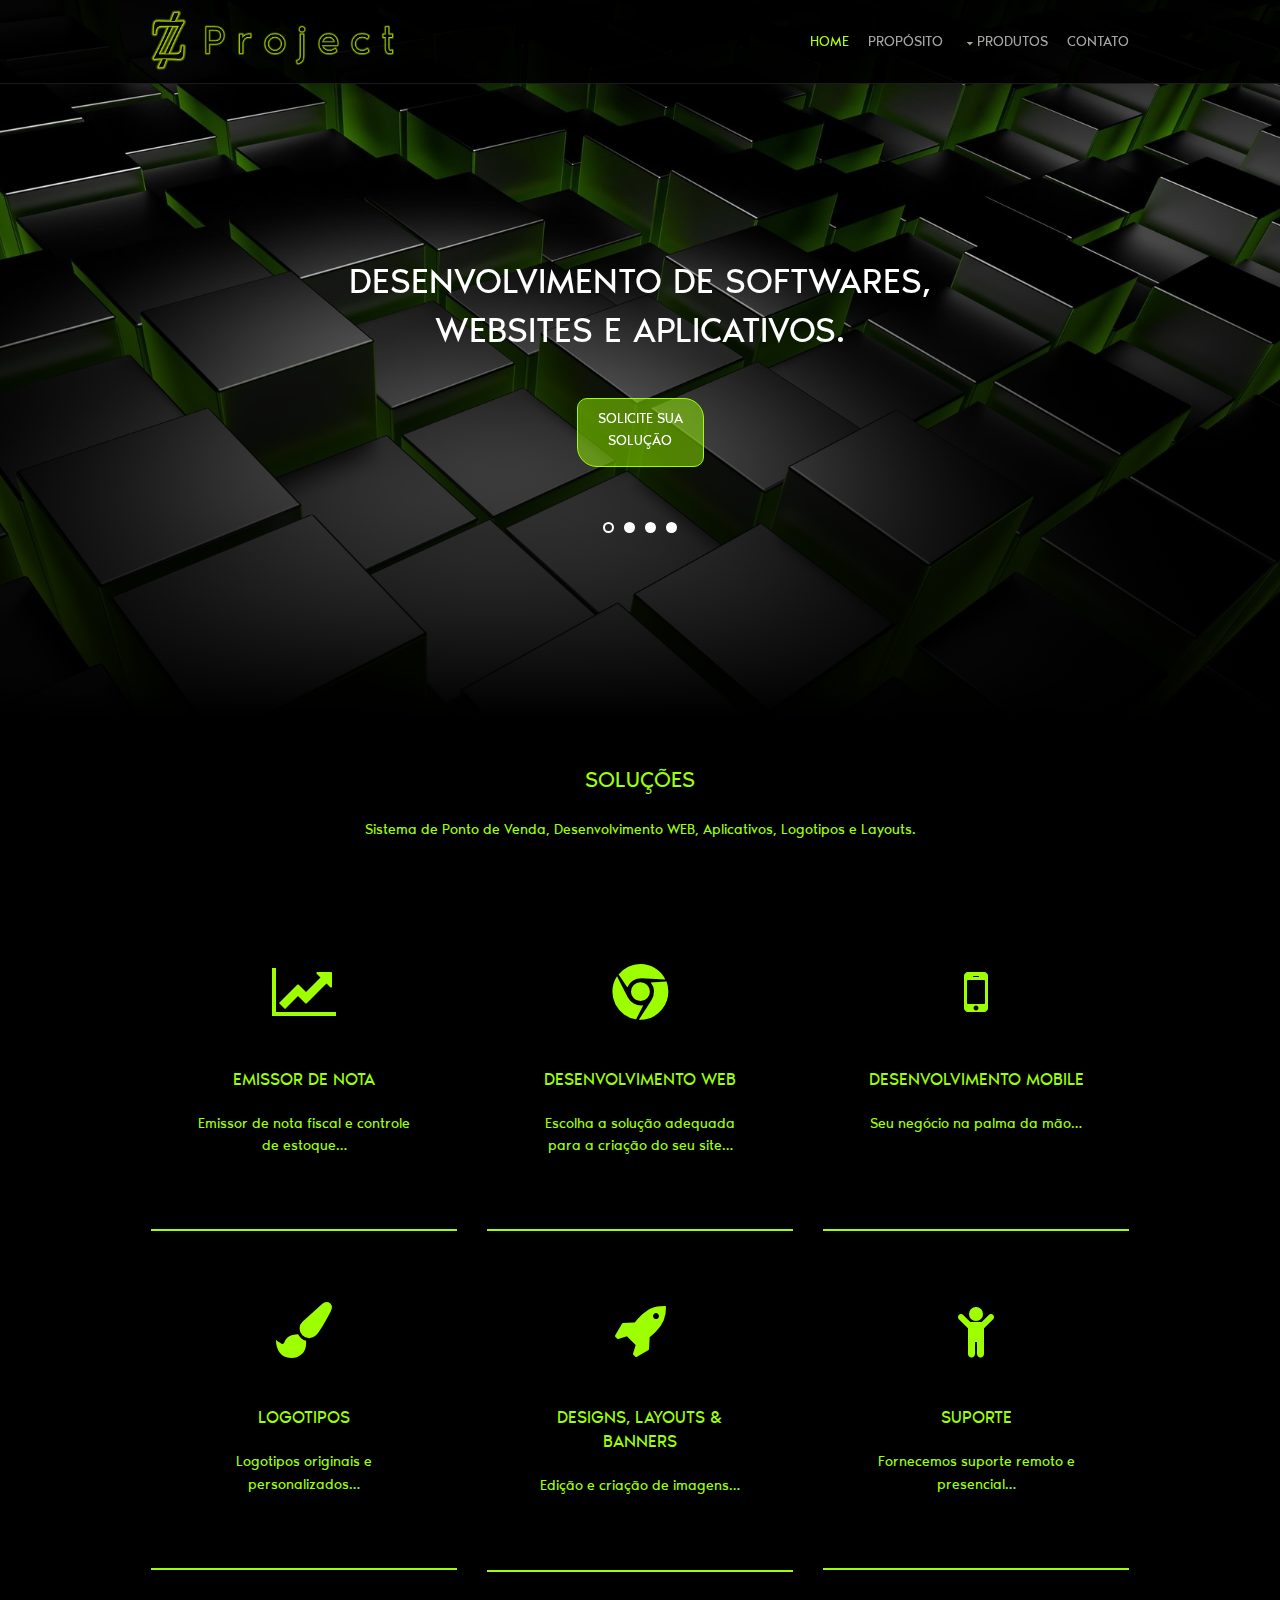
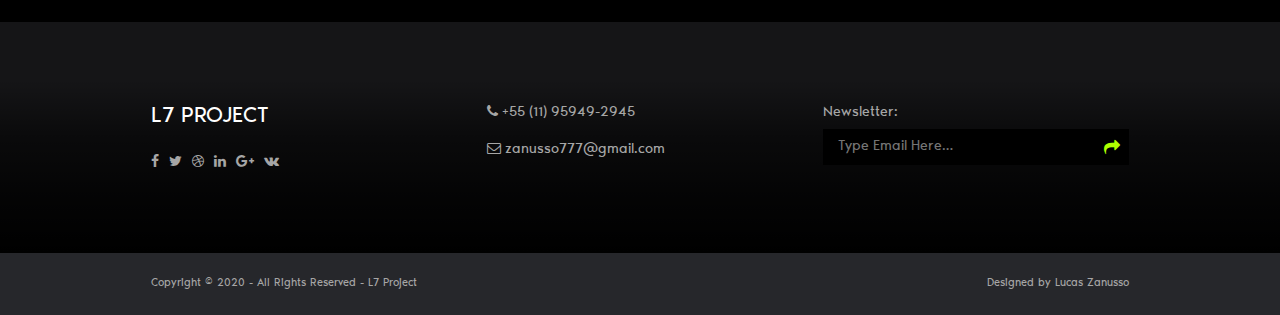
<file: index.html>
<!DOCTYPE html>

<html>
<head>
<title>L7 Project</title>
<meta charset="utf-8">
<meta name="viewport" content="width=device-width, initial-scale=1.0, maximum-scale=1.0, user-scalable=no">
<link href="layout/styles/layout.css" rel="stylesheet" type="text/css" media="all">

<link rel="sortcut icon" href="./images/l7ico.png" type="image/gif" />


<script type="text/javascript">
  function RemoveSelection() 
     {if (window.getSelection) {window.getSelection().removeAllRanges();}}
</script>

</head>
<body id="top" onmouseup="RemoveSelection();">

<!-- ################################################################################################ -->
<!-- ################################################################################################ -->
<!-- ################################################################################################ -->


<!-- Top Menu -->


<div class="wrapper row1">
  <header id="header" class="hoc clear"> 
    <!-- ################################################################################################ -->
    <div id="logo" class="fl_left">
      <h1><a href="index.html"><img src="images/logo.png"  height:"60px"></a></h1>
    </div>
    <nav id="mainav" class="fl_right">
      <ul class="clear">
        <li class="active"><a href="index.html">Home</a></li>
        <li><a href="pages/emreforma.html">Propósito</a></li>
        <li><a class="drop" href="#">Produtos</a>
          <ul>
            <li><a href="pages/emreforma.html">Aplicativos Móveis</a></li>
            <li><a href="pages/emreforma.html">Layouts</a></li>
            <li><a href="pages/emreforma.html">Logotipos</a></li>
            <li><a href="pages/emreforma.html">Softwares</a></li>
            <li><a href="pages/emreforma.html">Suporte e Acesso Remoto</a></li>
            <li><a href="pages/emreforma.html">Websites</a></li>
          </ul>
        </li>        
        <li><a href="pages/contato.html">Contato</a></li>
      </ul>
    </nav>
    <!-- ################################################################################################ -->
  </header>
</div>



<!-- Top Background Image Wrapper -->




<div class="bgded overlay" style="background-image:url('images/l7bg2.png');"> 
  <!-- ################################################################################################ -->

  <!-- ################################################################################################ -->
  <!-- ################################################################################################ -->
  <!-- ################################################################################################ -->
  <div id="pageintro" class="hoc clear">
    <!-- ################################################################################################ -->
    <div class="flexslider basicslider">
      <ul class="slides">
        <li>
          <article>
            <p> </p>
            <h3 class="heading">Desenvolvimento de Softwares, websites e aplicativos.</h3>
            <p></p>
            <footer><a class="btn" href="pages/contato.html">Solicite sua<br> solução</a></footer>
          </article>
        </li>
        <li>
          <article>
            <p></p>
            <h3 class="heading">INSTALAÇÃO E SUPORTE DE <BR>EMISSOR NFE, NFC-E E <BR>CONTROLE DE ESTOQUE</h3>
            <p></p>
            <footer><a class="btn" href="pages/contato.html">SOLICITE</a></footer>
          </article>
        </li>
        <li>
          <article>
            <p></p>
            <h3 class="heading">Criação de logotipos</h3>
            <p></p>
            <footer><a class="btn" href="pages/contato.html">GALERIA EM BREVE</a></footer>
          </article>
        </li>
        <li>
          <article>
            <p></p>
            <h3 class="heading">Conheça nosso <br>suporte remoto</h3>
            <p>FORNECEMOS DIVERSOS TIPOS<BR>DE SUPORTE REMOTAMENTE </p>
            <footer><a class="btn" href="pages/contato.html">SOLICITAR SUPORTE</a></footer>
          </article>
        </li>
      </ul>
    </div>
    <!-- ################################################################################################ -->
  </div>
  <!-- ################################################################################################ -->
</div>
<!-- End Top Background Image Wrapper -->
<!-- ################################################################################################ -->
<!-- ################################################################################################ -->
<!-- ################################################################################################ -->
<div class="wrapper row3">
  <main class="hoc container clear"> 
    <!-- main body -->
    <!-- ################################################################################################ -->
    <div class="btmspace-80 center">
      <h5 class="nospace">Soluções</h5><br>
      <p class="nospace">Sistema de Ponto de Venda, Desenvolvimento WEB, Aplicativos, Logotipos e Layouts.</p>
    </div>
    <ul class="nospace group services">
      <li class="one_third first">
        <article class="bgded overlay" style="background-image:url('images/l7bg2.png');">
          <div class="txtwrap"><i class="block fa fa-4x fa-line-chart"></i>
            <h6 class="heading">EMISSOR DE NOTA</h6>
            <p>Emissor de nota fiscal e controle de estoque&hellip;</p>
          </div>
          <footer><a href="#">MAIS &raquo;</a></footer>
        </article>
      </li>
      <li class="one_third">
        <article class="bgded overlay" style="background-image:url('images/l7bg2.png');">
          <div class="txtwrap"><i class="block fa fa-4x fa-chrome"></i>
            <h6 class="heading">DESENVOLVIMENTO WEB</h6>
            <p>Escolha a solução adequada para a criação do seu site&hellip;</p>
          </div>
          <footer><a href="#">Mais &raquo;</a></footer>
        </article>
      </li>
      <li class="one_third">
        <article class="bgded overlay" style="background-image:url('images/l7bg2.png');">
          <div class="txtwrap"><i class="block fa fa-4x fa-mobile"></i>
            <h6 class="heading">DESENVOLVIMENTO MOBILE</h6>
            <p>Seu negócio na palma da mão&hellip;</p><br>
          </div>
          <footer><a href="#">Mais &raquo;</a></footer>
        </article>
      </li>
      <li class="one_third first">
        <article class="bgded overlay" style="background-image:url('images/l7bg2.png');">
          <div class="txtwrap"><i class="block fa fa-4x fa-paint-brush"></i>
            <h6 class="heading">Logotipos</h6>
            <p>Logotipos originais e personalizados&hellip;</p>
          </div>
          <footer><a href="#">Mais &raquo;</a></footer>
        </article>
      </li>
      <li class="one_third">
        <article class="bgded overlay" style="background-image:url('images/l7bg2.png');">
          <div class="txtwrap"><i class="block fa fa-4x fa-rocket"></i>
            <h6 class="heading">DESIGNS, LAYOUTS  & BANNERS</h6>
            <p>Edição e criação de imagens&hellip;</p>
          </div>
          <footer><a href="#">Mais &raquo;</a></footer>
        </article>
      </li>
      <li class="one_third">
        <article class="bgded overlay" style="background-image:url('images/l7bg2.png');">
          <div class="txtwrap"><i class="block fa fa-4x fa-child"></i>
            <h6 class="heading">SUPORTE</h6>
            <p>Fornecemos suporte remoto e presencial&hellip;</p>
          </div>
          <footer><a href="#">Mais &raquo;</a></footer>
        </article>
      </li>
    </ul>
    <!-- ################################################################################################ -->
    <!-- / main body -->
    <div class="clear"></div>
  </main>
</div>
<!-- ################################################################################################ -->
<!-- ################################################################################################ -->
<!-- ################################################################################################  ###########################  ########################### >

<div class="wrapper">
  <article id="shout" class="hoc container clear"> 

    <!-- ################################################################################################ ->

    <div class="three_quarter first">
      <h2 class="heading btmspace-10">Any questions or suggestions?</h2>
      <p class="nospace">Feel free to contact us to suggest or ask any questions.</p>
    </div>
    <footer class="one_quarter"><a class="btn" href="#">Get in touch!</a></footer>
    <!-- ################################################################################################ ->
  </article>
</div>
<!-- ################################################################################################ ->
<!-- ################################################################################################ ->
<!-- ################################################################################################ ->
<div class="wrapper row3">
  <section class="hoc container clear"> 
    <!-- ################################################################################################ ->
    <div class="btmspace-80 center">
      <h3 class="nospace">Budget without commitment</h3>
      <p class="nospace">We are available to evaluate what is necessary, and thus find the best solution.</p>
    </div>
    <div class="group">
      <div class="one_third first">
        <h6 class="nospace font-x1">Each service,<br>a specification</h6>
        <p>One of our goals is to seek to complete each work in a unique way&hellip;</p>
        <footer><a class="btn" href="#">Read More</a></footer>
      </div>
      <article class="one_third"><a href="#"><img class="btmspace-30" src="images/l7bg.png" alt=""></a>
        <h6 class="nospace font-x1">Always looking for the best</h6>
        <p>We always aim for excellence&hellip;</p>
      </article>
      <article class="one_third"><a href="#"><img class="btmspace-30" src="images/lgreenandsky.jpg" alt=""></a>
        <h6 class="nospace font-x1">ASAP</h6>
        <p>Being fast is also a priority&hellip;</p>
      </article>
    </div>
    <!-- ################################################################################################ ->
  </section>
</div>
<!-- ################################################################################################ -->
<!-- ################################################################################################ -->
<!-- ################################################################################################ -->
<div class="wrapper row4 bgded overlay" style="background-image:url('images/l7bg3.png'">
  <footer id="footer" class="hoc clear"> 
    <!-- ################################################################################################ -->
    <div class="one_third first">
      <h3 class="heading">L7 Project</h3>
      <ul class="faico clear">
        <li><a class="faicon-facebook" href="#"><i class="fa fa-facebook"></i></a></li>
        <li><a class="faicon-twitter" href="#"><i class="fa fa-twitter"></i></a></li>
        <li><a class="faicon-dribble" href="#"><i class="fa fa-dribbble"></i></a></li>
        <li><a class="faicon-linkedin" href="#"><i class="fa fa-linkedin"></i></a></li>
        <li><a class="faicon-google-plus" href="#"><i class="fa fa-google-plus"></i></a></li>
        <li><a class="faicon-vk" href="#"><i class="fa fa-vk"></i></a></li>
      </ul>
    </div>
    <div class="one_third">
      <ul class="nospace meta">
        <li class="btmspace-15"><i class="fa fa-phone"></i> +55 (11) 95949-2945</li>
        <li><i class="fa fa-envelope-o"></i> zanusso777@gmail.com</li>
      </ul>
    </div>
    <div class="one_third">
      <form method="post" action="#">
        <fieldset>
          <legend>Newsletter:</legend>
          <div class="clear">
            <input type="text" value="" placeholder="Type Email Here&hellip;">
            <button class="fa fa-share" type="submit" title="Submit"><em>Submit</em></button>
          </div>
        </fieldset>
      </form>
    </div>
    <!-- ################################################################################################ -->
  </footer>
</div>
<!-- ################################################################################################ -->
<!-- ################################################################################################ -->
<!-- ################################################################################################ -->
<div class="wrapper row5">
  <div id="copyright" class="hoc clear"> 
    <!-- ################################################################################################ -->
    <p class="fl_left">Copyright &copy; 2020 - All Rights Reserved - <a href="#">L7 Project</a></p>
    <p class="fl_right">Designed by <a target="_blank" href="#" title="L7 Project">Lucas Zanusso</a></p>
    <!-- ################################################################################################ -->
  </div>
</div>
<!-- ################################################################################################ -->
<!-- ################################################################################################ -->
<!-- ################################################################################################ -->
<a id="backtotop" href="#top"><i class="fa fa-chevron-up"></i></a>
<!-- JAVASCRIPTS -->
<script src="layout/scripts/jquery.min.js"></script>
<script src="layout/scripts/jquery.backtotop.js"></script>
<script src="layout/scripts/jquery.mobilemenu.js"></script>
<script src="layout/scripts/jquery.flexslider-min.js"></script>
</body>
</html>
</file>
<file: layout/styles/layout.css>
@charset "utf-8";

@import url("fontawesome-4.6.3.min.css");
@import url("custom.flexslider.css");
@import url("framework.css");

@font-face {
    font-family: 'noir';
    src: url('./NoirStd-Regular.ttf');
}

#seletor {
	-webkit-touch-callout: none;
	-webkit-user-select: none;
	-khtml-user-select: none;
	-moz-user-select: none;
	-ms-user-select: none;
	user-select: none;
 }

/* Rows
--------------------------------------------------------------------------------------------------------------- */
.row0, .row0 a{}
.row1{border-bottom:1px solid; position:fixed;  background-color: rgba(0, 0, 0, 0.90); z-index: 999;}
.row2, .row2 a{}
.row3, .row3 a{}
.row4, .row4 a{}
.row5, .row5 a{}


/* Header
--------------------------------------------------------------------------------------------------------------- */
#header{}

#header #logo{margin:10px 0 0 0; height: 60px;}
#header #logo h1{margin:0; padding:0; font-size:22px; text-transform:uppercase;}
#header #logo h1 img {height: 60px;}

/* Page Intro
--------------------------------------------------------------------------------------------------------------- */

#pageintro{padding:250px 0;}

#pageintro li article{display:block; max-width:75%; margin:0 auto; text-align:center;}
#pageintro li article *{margin:0;}

#pageintro li p:first-of-type{margin-bottom:10px; font-style:italic;}
#pageintro li .heading{margin-bottom:30px; font-size:2.5rem; word-wrap:break-word;}
#pageintro li p:nth-of-type(2){line-height:1.5rem;}
#pageintro li footer{margin-top:40px;}


/* Content Area
--------------------------------------------------------------------------------------------------------------- */
.container{padding:50px 0;}

/* Content */
.container .content{}

.services{}
.services li:nth-child(-n+3){margin-bottom:30px;}/* Adds bottom margin to the first three elements only */
.services article{position:relative; padding:20px 20px 50px; border-bottom:2px solid; text-align:center;}
.services article .txtwrap{padding:20px; border:1px solid;}
.services article .txtwrap *{margin:0;}
.services article .txtwrap i{margin-bottom:50px;}
.services article .txtwrap .heading{margin-bottom:20px; font-size:1.2rem; }
.services article footer{display:block; position:absolute; bottom:0; left:0; width:100%; line-height:1;}
.services article footer a{display:block; width:100%; padding:8px 0; opacity:0;}
.services article:hover footer a, .services .active article footer a{opacity:1;}

/* Comments */
#comments ul{margin:0 0 40px 0; padding:0; list-style:none;}
#comments li{margin:0 0 10px 0; padding:15px;}
#comments .avatar{float:right; margin:0 0 10px 10px; padding:3px; border:1px solid;}
#comments address{font-weight:bold;}
#comments time{font-size:smaller;}
#comments .comcont{display:block; margin:0; padding:0;}
#comments .comcont p{margin:10px 5px 10px 0; padding:0;}

#comments form{display:block; width:100%;}
#comments input, #comments textarea{width:100%; padding:10px; border:1px solid;}
#comments textarea{overflow:auto;}
#comments div{margin-bottom:15px;}
#comments input[type="submit"], #comments input[type="reset"]{display:inline-block; width:auto; min-width:150px; margin:0; padding:8px 5px; cursor:pointer;}

/* Sidebar */
.container .sidebar{}

.sidebar .sdb_holder{margin-bottom:50px;}
.sidebar .sdb_holder:last-child{margin-bottom:0;}


/* Footer
--------------------------------------------------------------------------------------------------------------- */
#footer{padding:80px 0;}

#footer form{display:block; position:relative; width:100%;}
#footer form legend{display:block; margin-bottom:5px;}
#footer form div{position:relative;}
#footer input, #footer button{display:block; height:36px; border:none;}
#footer input{width:100%; min-width:180px; padding:5px 40px 5px 15px;}
#footer button{position:absolute; top:1px; right:1px; width:32px; height:34px; font-size:16px; cursor:pointer;}
#footer button em{display:none;}


/* Copyright
--------------------------------------------------------------------------------------------------------------- */
#copyright{padding:20px 0; font-size:.8rem;}
#copyright *{margin:0; padding:0;}


/* Transition Fade
--------------------------------------------------------------------------------------------------------------- */
*, *::before, *::after{transition:all .3s ease-in-out;}
#mainav form *{transition:none !important;}


/* ------------------------------------------------------------------------------------------------------------ */
/* ------------------------------------------------------------------------------------------------------------ */
/* ------------------------------------------------------------------------------------------------------------ */
/* ------------------------------------------------------------------------------------------------------------ */
/* ------------------------------------------------------------------------------------------------------------ */


/* Navigation
--------------------------------------------------------------------------------------------------------------- */
nav ul, nav ol{margin:0; padding:0; list-style:none;}

#mainav, #breadcrumb, .sidebar nav{line-height:normal;}
#mainav .drop::after, #mainav li li .drop::after, #breadcrumb li a::after, .sidebar nav a::after{position:absolute; font-family:"FontAwesome"; font-size:10px; line-height:10px;}

/* Top Navigation */
#mainav{}
#mainav ul.clear{margin-top:3px;}
#mainav ul{text-transform:uppercase;}
#mainav ul ul{z-index:99; position:absolute; width:180px; text-transform:none;}
#mainav ul ul ul{left:180px; top:0;}
#mainav li{display:inline-block; position:relative; margin:0 15px 0 0; padding:0;}
#mainav li:last-child{margin-right:0;}
#mainav li li{width:100%; margin:0;}
#mainav li a{display:block; padding:30px 0;}
#mainav li li a{border:solid; border-width:0 0 1px 0;}
#mainav .drop{padding-left:15px;}
#mainav li li a, #mainav li li .drop{display:block; margin:0; padding:10px 15px;}
#mainav .drop::after, #mainav li li .drop::after{content:"\f0d7";}
#mainav .drop::after{top:35px; left:5px;}
#mainav li li .drop::after{top:15px; left:5px;}
#mainav ul ul{visibility:hidden; opacity:0;}
#mainav ul li:hover > ul{visibility:visible; opacity:1;}

#mainav form{display:none; margin:0; padding:0;}
#mainav form select, #mainav form select option{display:block; cursor:pointer; outline:none;}
#mainav form select{width:100%; padding:5px; border:1px solid;}
#mainav form select option{margin:5px; padding:0; border:none;}

/* Breadcrumb */
#breadcrumb{padding:120px 0 15px;}
#breadcrumb ul{margin:0; padding:0; list-style:none; text-transform:uppercase;}
#breadcrumb li{display:inline-block; margin:0 6px 0 0; padding:0;}
#breadcrumb li a{display:block; position:relative; margin:0; padding:0 12px 0 0; font-size:12px;}
#breadcrumb li a::after{top:3px; right:0; content:"\f101";}
#breadcrumb li:last-child a{margin:0; padding:0;}
#breadcrumb li:last-child a::after{display:none;}

/* Sidebar Navigation */
.sidebar nav{display:block; width:100%;}
.sidebar nav li{margin:0 0 3px 0; padding:0;}
.sidebar nav a{display:block; position:relative; margin:0; padding:5px 10px 5px 15px; text-decoration:none; border:solid; border-width:0 0 1px 0;}
.sidebar nav a::after{top:9px; left:5px; content:"\f101";}
.sidebar nav ul ul a{padding-left:35px;}
.sidebar nav ul ul a::after{left:25px;}
.sidebar nav ul ul ul a{padding-left:55px;}
.sidebar nav ul ul ul a::after{left:45px;}

/* Pagination */
.pagination{display:block; width:100%; text-align:center; clear:both;}
.pagination li{display:inline-block; margin:0 2px 0 0;}
.pagination li:last-child{margin-right:0;}
.pagination a, .pagination strong{display:block; padding:8px 11px; border:1px solid; background-clip:padding-box; font-weight:normal;}

/* Back to Top */
#backtotop{z-index:99; display:inline-block; position:fixed; visibility:hidden; bottom:20px; right:20px; width:36px; height:36px; line-height:36px; font-size:16px; text-align:center; opacity:.2;}
#backtotop i{display:block; width:100%; height:100%; line-height:inherit;}
#backtotop.visible{visibility:visible; opacity:.5;}
#backtotop:hover{opacity:1;}


/* Tables
--------------------------------------------------------------------------------------------------------------- */
table, th, td{border:1px solid; border-collapse:collapse; vertical-align:top;}
table, th{table-layout:auto;}
table{width:100%; margin-bottom:15px;}
th, td{padding:5px 8px;}
td{border-width:0 1px;}


/* Gallery
--------------------------------------------------------------------------------------------------------------- */
#gallery{display:block; width:100%; margin-bottom:50px;}
#gallery figure figcaption{display:block; width:100%; clear:both;}
#gallery li{margin-bottom:30px;}


/* Font Awesome Social Icons
--------------------------------------------------------------------------------------------------------------- */
.faico{margin:0; padding:0; list-style:none;}
.faico li{display:inline-block; float:left; margin:0 10px 0 0; padding:0; line-height:normal;}
.faico li:last-child{margin-right:0;}
.faico a{display:block; font-size:14px; text-align:center;}

.faico a{color:inherit; background-color:transparent;}
.faicon-dribble:hover{color:#EA4C89;}
.faicon-facebook:hover{color:#3B5998;}
.faicon-google-plus:hover{color:#DB4A39;}
.faicon-linkedin:hover{color:#0E76A8;}
.faicon-pinterest:hover{color:#C8232C;}
.faicon-rss:hover{color:#EE802F;}
.faicon-twitter:hover{color:#00ACEE;}


/* ------------------------------------------------------------------------------------------------------------ */
/* ------------------------------------------------------------------------------------------------------------ */
/* ------------------------------------------------------------------------------------------------------------ */
/* ------------------------------------------------------------------------------------------------------------ */
/* ------------------------------------------------------------------------------------------------------------ */


/* Colours
--------------------------------------------------------------------------------------------------------------- */
body{color:#A6A6A6; background-color:#26272B; font-family: noir;}
a{color:#9dff00;}
a:active, a:focus{background:transparent;}/* IE10 + 11 Bugfix - prevents grey background */
hr, .borderedbox{border-color:#D7D7D7;}
label span{color:#FF0000; background-color:inherit;}
input:focus, textarea:focus, *:required:focus{border-color:#00b609;}
.overlay{color:#FFFFFF; background-color:inherit; }
.overlay::after{color:inherit; background-color:rgba(0,0,0,.55); background-color: transparent; 
	
	background-image: linear-gradient( transparent,transparent,rgba(0, 0, 0, 0.527), rgba(0, 0, 0, 0.801), rgb(0, 0, 0) ); }

.btn, .btn.inverse:hover{color:#FFFFFF; background-color:#9dff007a; border-color:#9dff00; border-radius: 10px 20px;}
.btn:hover, .btn.inverse{color:inherit; background-color:rgba(0, 0, 0, 0.781); border-color:inherit;}


/* Rows */
.row0, .row0 a{}
.row1{border-color:rgba(255,255,255,.1);}
.row2{color:#A6A6A6; }
.row3{color:#9dff00; background-color:#000000;}
.row4.overlay{color:#A6A6A6; background-color:#151517;}
.row5, .row5 a{color:#A6A6A6; background-color:#26272B;}


/* Header */
#header #logo a{color:inherit;}


/* Content Area */
.services article{color:inherit; border-color:#1866FFFF8c74;}
.services article .txtwrap{border-color:transparent;}
.services article:hover .txtwrap, .services .active article .txtwrap{color:#FFFFFF; border-color:#D7D7D7;}
.services article footer a{color:#FFFFFF; background-color:#aeff00;}

#shout .heading{color:#FFFFFF; background:inherit; }


/* Footer */
#footer .heading{color:#FFFFFF; }
#footer input, #footer button{color:#FFFFFF; background-color:#000000;}
#footer button{color:#aeff00;}



/* Navigation */
#mainav li a{color:inherit;}
#mainav .active a, #mainav a:hover, #mainav li:hover > a{color:#aeff00; background-color:inherit;}
#mainav li li a, #mainav .active li a{color:#FFFFFF; background-color:rgba(0,0,0,.6); border-color:rgba(0,0,0,.6);}
#mainav li li:hover > a, #mainav .active .active > a{color:#FFFFFF; background-color:#aeff00;}
#mainav form select{color:#FFFFFF; background-color:#26272B; border-color:rgba(255,255,255,.2);}

#breadcrumb a{color:inherit; background-color:inherit;}
#breadcrumb li:last-child a{}

.container .sidebar nav a{color:inherit; border-color:#D7D7D7;}
.container .sidebar nav a:hover{color:#aeff00;}

.pagination a, .pagination strong{border-color:#D7D7D7;}
.pagination .current *{color:#FFFFFF; background-color:#aeff00;}

#backtotop{color:#FFFFFF; background-color:#aeff00;}


/* Tables + Comments */
table, th, td, #comments .avatar, #comments input, #comments textarea{border-color:#D7D7D7;}
#comments input:focus, #comments textarea:focus, #comments *:required:focus{border-color:#aeff00;}
th{color:#FFFFFF; background-color:#373737;}
tr, #comments li, #comments input[type="submit"], #comments input[type="reset"]{color:inherit; background-color:#FBFBFB;}
tr:nth-child(even), #comments li:nth-child(even){color:inherit; background-color:#F7F7F7;}
table a, #comments a{background-color:inherit;}


/* ------------------------------------------------------------------------------------------------------------ */
/* ------------------------------------------------------------------------------------------------------------ */
/* ------------------------------------------------------------------------------------------------------------ */
/* ------------------------------------------------------------------------------------------------------------ */
/* ------------------------------------------------------------------------------------------------------------ */


/* Media Queries
--------------------------------------------------------------------------------------------------------------- */
@-ms-viewport{width:device-width;}


/* Max Wrapper Width - Laptop, Desktop etc.
--------------------------------------------------------------------------------------------------------------- */
@media screen and (min-width:978px){
	.hoc{max-width:978px;}
}


/* Mobile Devices
--------------------------------------------------------------------------------------------------------------- */
@media screen and (max-width:900px){
	.hoc{max-width:90%;}

	#header{padding:15px 0 15px;}
	#header #logo{margin:0;}

	#mainav{}
	#mainav ul{display:none;}
	#mainav form{display:block;}

	#breadcrumb{}

	.container{}
	#comments input[type="reset"]{margin-top:10px;}
	.pagination li{display:inline-block; margin:0 5px 5px 0;}

	#footer{}

	#copyright{}
	#copyright p:first-of-type{margin-bottom:10px;}
}


@media screen and (max-width:750px){
	.imgl, .imgr{display:inline-block; float:none; margin:0 0 10px 0;}
	.fl_left, .fl_right{display:block; float:none;}
	.one_half, .one_third, .two_third, .one_quarter, .two_quarter, .three_quarter{display:block; float:none; width:auto; margin:0 0 30px 0; padding:0;}

	#topbar, #header{text-align:center;}

	#header #logo{margin-bottom:15px;}

	#shout footer{margin-bottom:0;}

	#footer{padding-bottom:50px;}
}


/* Other
--------------------------------------------------------------------------------------------------------------- */
@media screen and (max-width:650px){
	.scrollable{display:block; width:100%; margin:0 0 30px 0; padding:0 0 15px 0; overflow:auto; overflow-x:scroll;}
	.scrollable table{margin:0; padding:0; white-space:nowrap;}

	.inline li{display:block; margin-bottom:10px;}
	.pushright li{margin-right:0;}

	.font-x2{font-size:1.4rem;}
	.font-x3{font-size:1.6rem;}

	#pageintro li article{max-width:none; width:100%; font-family: "noir";}
	#pageintro li .heading{font-size:1.6rem;}
}

.contato {
	color: #00ffdd; font-size: 1.6rem;
}
</file>
